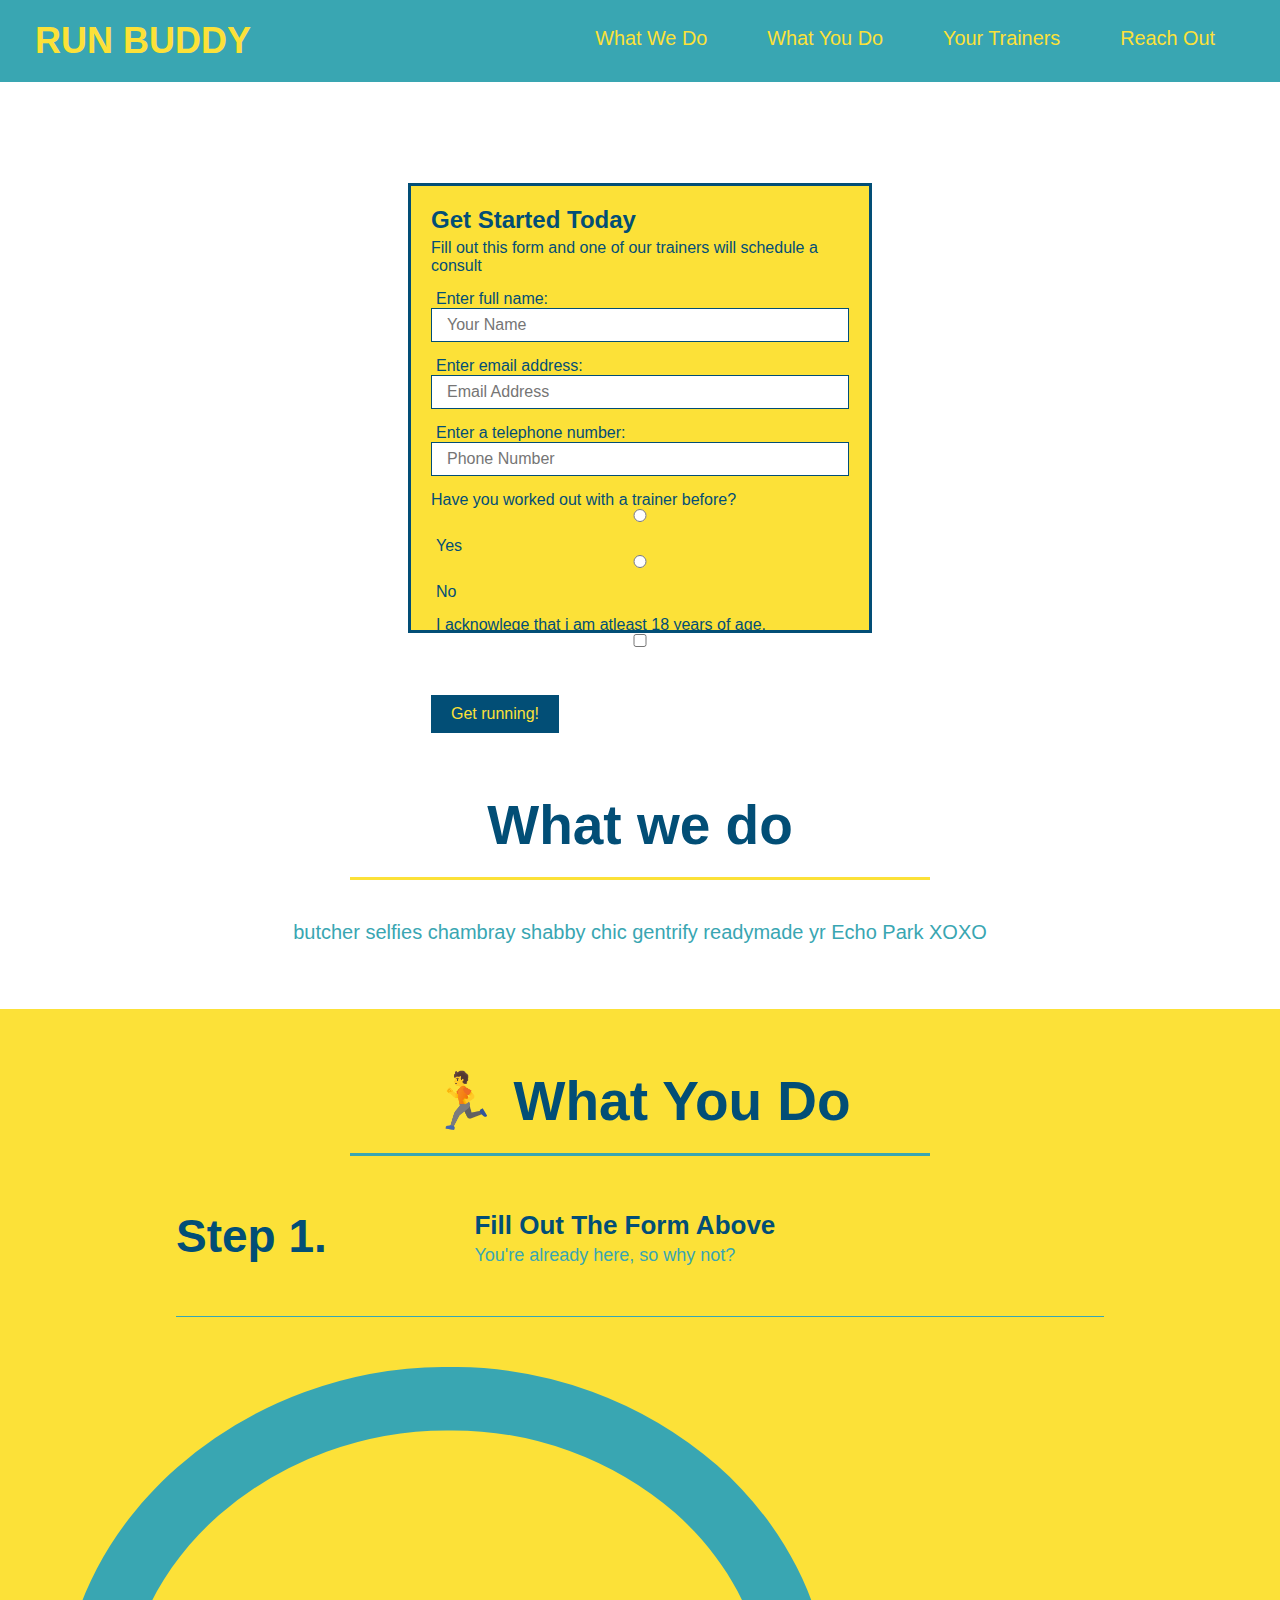
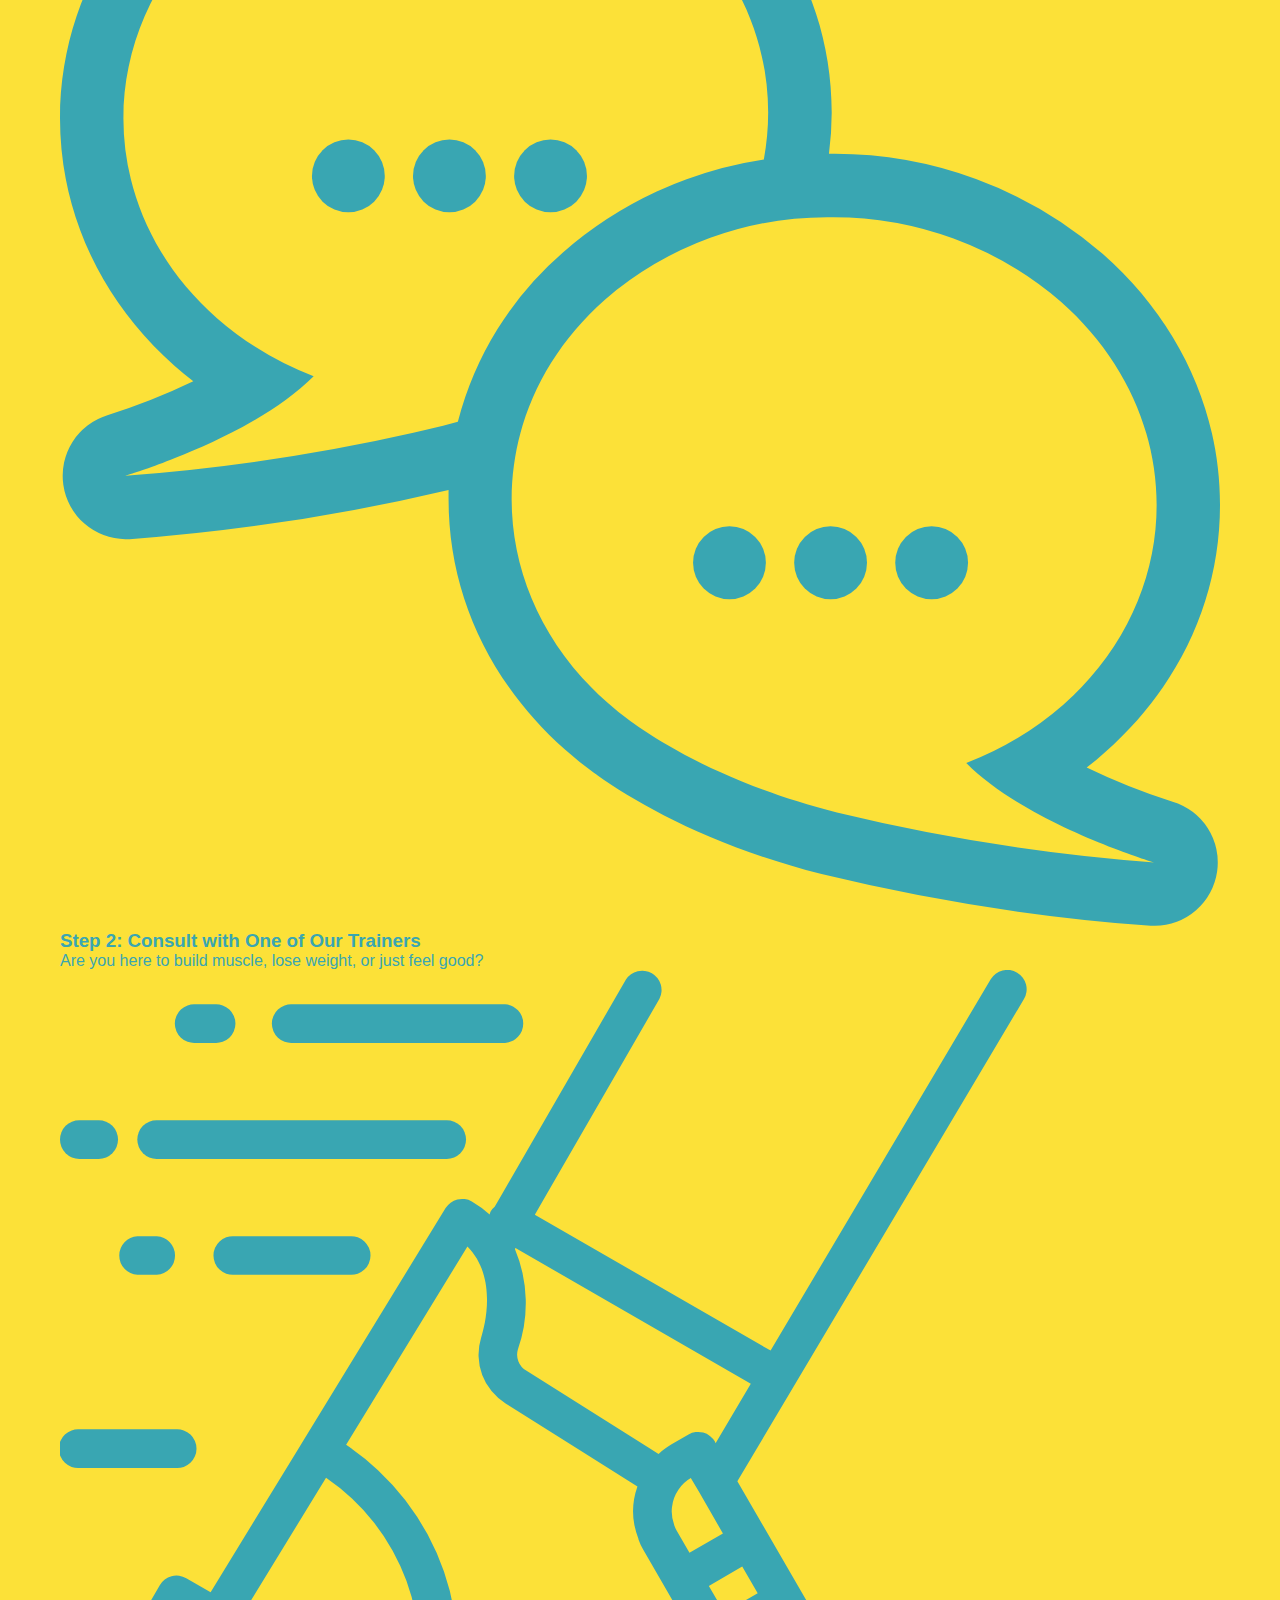
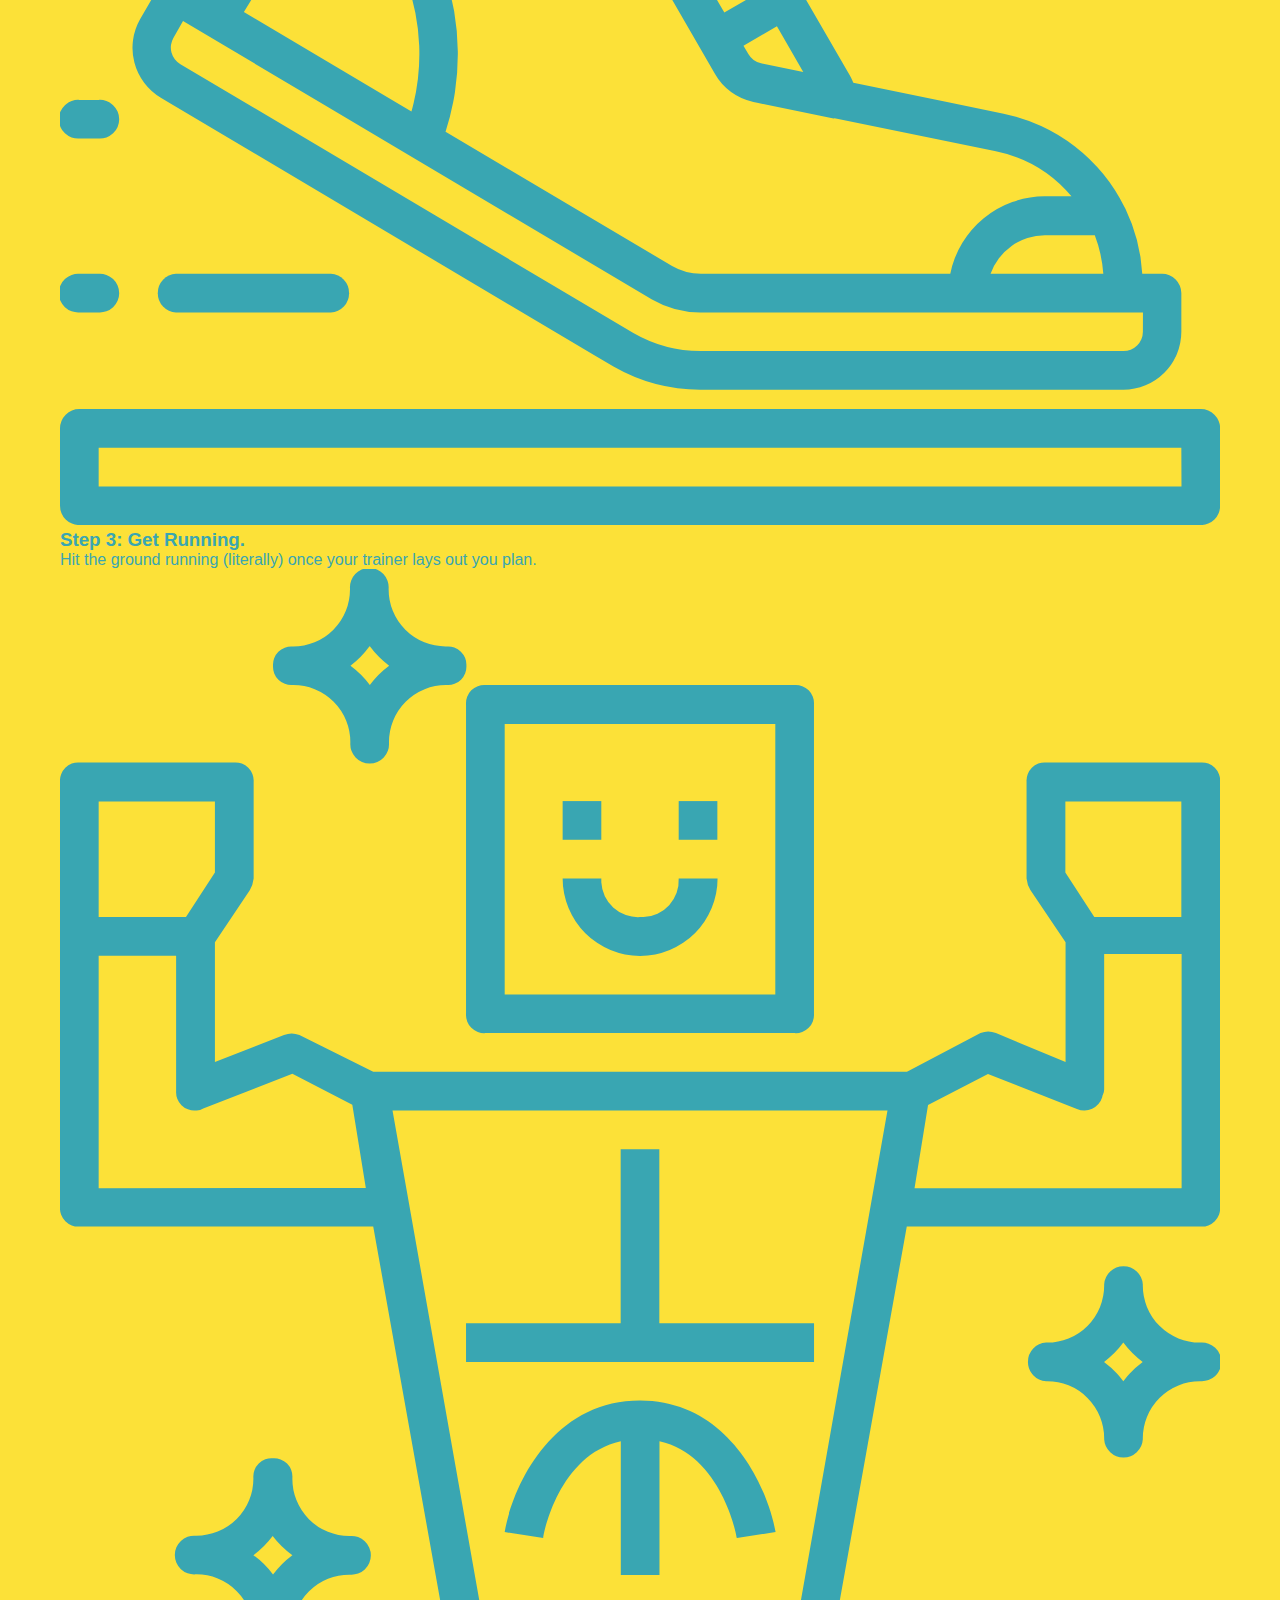
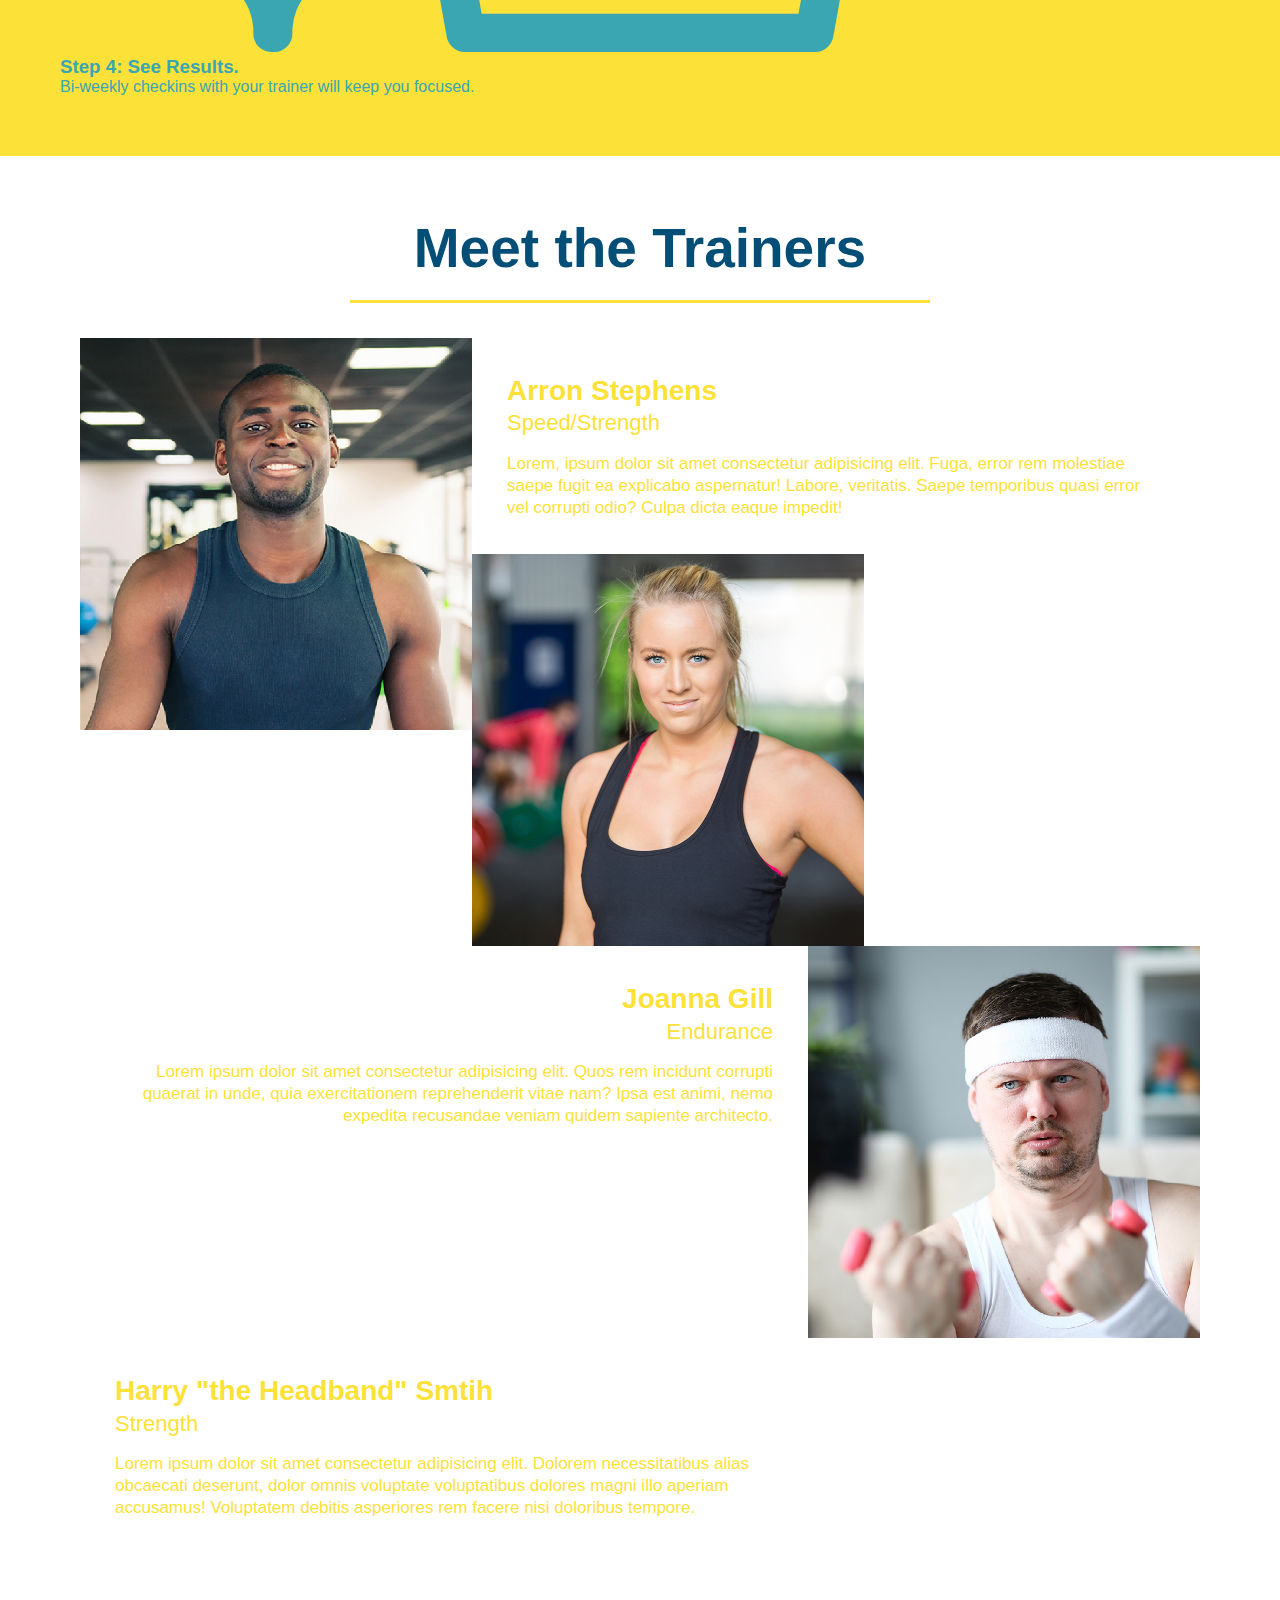
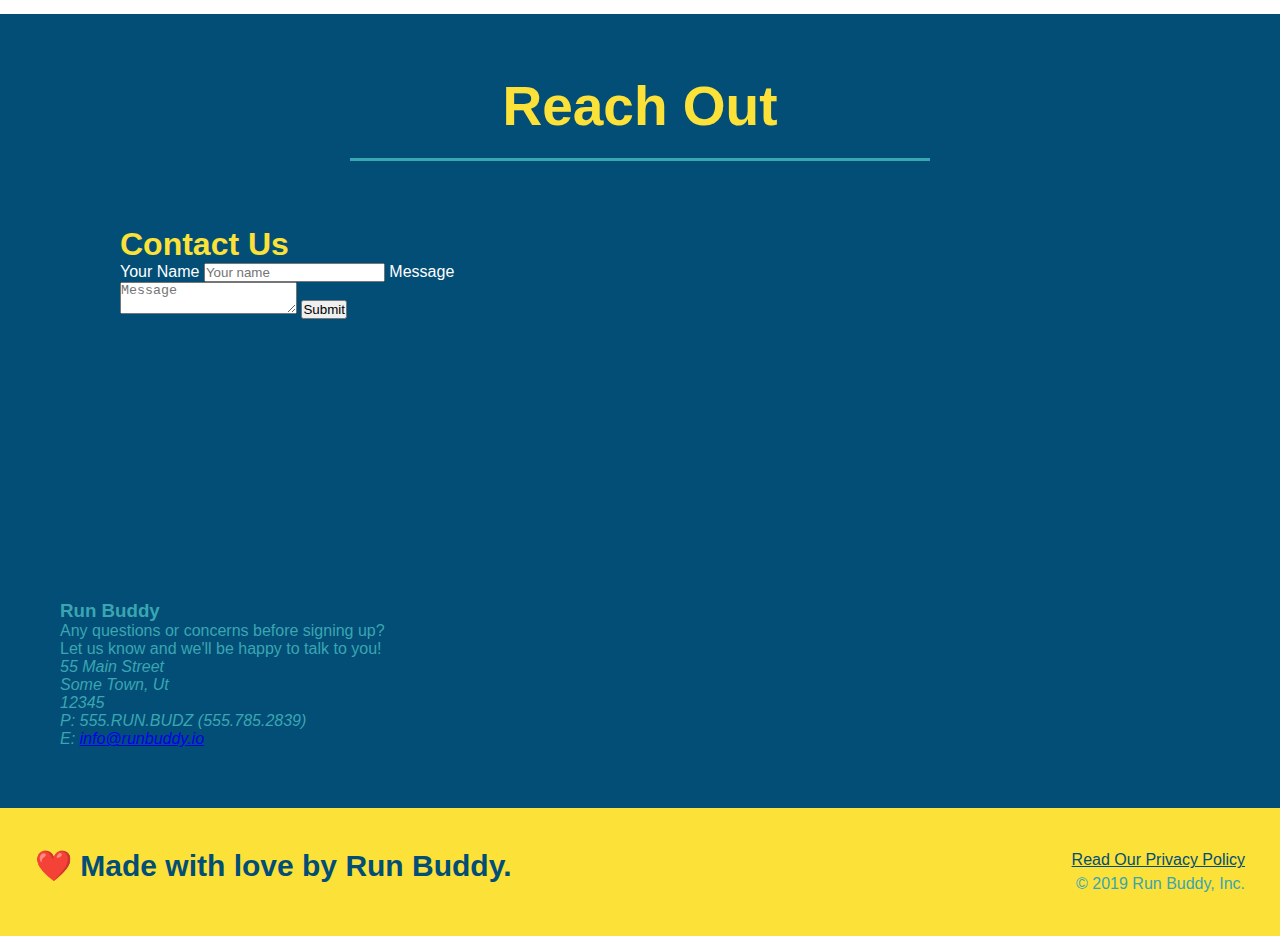
<file: index.html>
<!DOCTYPE html>
<html lang="en">
    <head>
        <meta charset="UTF-8" />
        <link rel="stylesheet" href="assets\css\style.css"/>
        <title>Run Buddy</title>
    </head>
    <body>
        <!-- navigation -->
       <header>
           <h1>
               <a href="/"RUN BUDDY>RUN BUDDY</a>
            </h1>
           <nav>
        <!-- Unordered list element -->
        <ul>
            <!-- List item element -->
            <li>
            <!-- Anchor element -->
            <a href="#what-we-do">What We Do</a>
            </li>
            <li>
                <a href="#what-you-do">What You Do</a>
            </li>
            <li>
                <a href="#your-trainers">Your Trainers</a>
            </li>
            <li>
                <a href="reach-out">Reach Out</a>
            </li>
        </ul>
           </nav>
        </header>

        <!--hero/jumbotron -->
        <section class="hero">
            <div class="hero-form">
                <h3>Get Started Today</h3>
                <p>Fill out this form and one of our trainers will schedule a consult</p>
                <!-- Add form element -->
                <form>
                    <label for="name">Enter full name:</label>
                    <input type="text" placeholder="Your Name" name="name" id="name"/>
                    
                    <label for="email">Enter email address:</label>
                    <input type="email" placeholder="Email Address" name="email" id="email"/>
                    
                    <label for="phone">Enter a telephone number:</label>
                    <input type="tel" placeholder="Phone Number" name="phone" id="phone"/>
                    <p>
                        Have you worked out with a trainer before?
                        <input type="radio" name="trainer-confirm" id="trainer-yes"/>
                        <label for="trainer-yes">Yes</label>
                        <input type="radio" name="trainer-confirm" id="trainer-no"/>
                        <label for="trainer-no">No</label>
                    </p>
                    <p>
                    <label for="checkbox">
                    I acknowlege that i am atleast 18 years of age.
                        <input type="checkbox" name="age-confirm" id="checkbox"/>
                        </p>
                    <button type="submit">
                        Get running!
                    </button>
                </form>
            </div>
        </section>
<!-- end hero -->
   <!-- "what we do" section -->
   <section id="what-we-do" class="intro">
       <div class="flex-row">
<h2 class="section-title primary-border">What we do</h2></div>
<div class="flex-row">
<p>
    butcher selfies chambray shabby chic gentrify readymade yr Echo Park XOXO
</p></div>
  </section> 
<!-- "what you do" section --> 
<section id="what-you-do" class="steps">
    <h2 class="section-title secondary-border">🏃 What You Do</h2>

    <div>
        <div class="step">
            <h3>Step 1.</h3>
            <div class="step-info">
                <div class="step-img">
                     <img src="./assets/images/step-1.svg" alt=""/>
                </div>
                <div class="step-text">
                    <h4>Fill Out The Form Above</h4> 
                      <p>You're already here, so why not?</p>
                </div>
            </div>
        </div>
     
    </div>

    <div>
        <img src="./assets/images/step-2.svg" alt=""/>
        <h3>Step 2: <span>Consult with One of Our Trainers</span></h3>
        <p>Are you here to build muscle, lose weight, or just feel good?</p>
    </div>

    <div>
        <img src="./assets/images/step-3.svg" alt=""/>
        <h3>Step 3:<span> Get Running.</span></h3>
        <p>Hit the ground running (literally) once your trainer lays out you plan.</p>
    </div>

    <div>
        <img src="./assets/images/step-4.svg" alt=""/>
        <h3>Step 4: <span>See Results.</span></h3>
        <p>Bi-weekly checkins with your trainer will keep you focused.</p>
    </div>
</section> 
<!-- "meet the trainers" section --> 
<div class="trainers">
<section id="your-trainers">
    <h2 class="section-title primary-border">Meet the Trainers</h2>
    <article class="trainer">
        <img src="./assets/images/trainer-1.jpg" alt="Arron Stephens in his workout clothes, ready to pump iron"/>
        <div class="trainer-bio text-left">
            <h3>Arron Stephens</h3>
            <h4>Speed/Strength</h4>
            <p>
                Lorem, ipsum dolor sit amet consectetur adipisicing elit. Fuga, error rem molestiae saepe fugit ea explicabo aspernatur! Labore, veritatis. Saepe temporibus quasi error vel corrupti odio? Culpa dicta eaque impedit!
            </p>
        </div>
    </article>
<!-- Second trainer bio-->
    <article class="trainer">  
         <img src="assets/images/trainer-2.jpg" alt="Joanna Gill cooling off after a workout"/>
        <div class="trainer-bio text-right">
            <h3>Joanna Gill</h3>
            <h4>Endurance</h4>
            <p>
                Lorem ipsum dolor sit amet consectetur adipisicing elit. Quos rem incidunt corrupti quaerat in unde, quia exercitationem reprehenderit vitae nam? Ipsa est animi, nemo expedita recusandae veniam quidem sapiente architecto.
            </p>
        </div>
     
    </article>

    <!-- third trainer bio-->
    <article class="trainer">
        <img src="assets/images/trainer-3.jpg" alt="Harry Smith wearing a headband and lifting small pink weights"/>
        <div class="trainer-bio text-left">
            <h3>Harry "the Headband" Smtih</h3>
            <h4>Strength</h4>
            <p> Lorem ipsum dolor sit amet consectetur adipisicing elit. Dolorem necessitatibus alias obcaecati deserunt, dolor omnis voluptate voluptatibus dolores magni illo aperiam accusamus! Voluptatem debitis asperiores rem facere nisi doloribus tempore.
            </p>
            
        </div>
    </article>
</section>
 </div>
<!-- "reach out" section --> 
<section id="reach-out" class="contact">
    <h2 class="section-title secondary-border">Reach Out</h2>
    <div class="contact-info">
        <div class="contact-form">
            <h3>Contact Us</h3>
            <form>
                <label for ="contact-name">Your Name</label>
                <input type="text" id="contact-name" placeholder="Your name" />

                <label for="contact-message">Message</label>
                <textarea id="contact-message" placeholder="Message"></textarea>

                <button type="Submit">Submit</button>
            </form>
        </div>
        <iframe src="https://www.google.com/maps/embed?pb=!1m18!1m12!1m3!1d3134.805780085841!2d-112.92070578554814!3d38.21440559451819!2m3!1f0!2f0!3f0!3m2!1i1024!2i768!4f13.1!3m3!1m2!1s0x80b52390181a7f4f%3A0x69af6cb302ca0b84!2s295%20E%20100%20S%20St%2C%20Minersville%2C%20UT%2084752!5e0!3m2!1sen!2sus!4v1625783762919!5m2!1sen!2sus"
         width="400"
          height="400" 
          style="border:0;" 
          allowfullscreen="" 
          loading="lazy">
        </iframe>
    </div>
    <div class="contact-us">
        <h3>Run Buddy</h3>
        <p>
            Any questions or concerns before signing up?
        <br />
        Let us know and we'll be happy to talk to you!
        </p>
        <address>
            55 Main Street <br>
            Some Town, Ut <br>
            12345 <br>
            P: 555.RUN.BUDZ (555.785.2839) <br>
            E: <a href="mailto:info@runbuddy.io">info@runbuddy.io</a>
        </address>
    </div>
</section>
<!-- footer -->
<footer>
    <h2>❤️ Made with love by Run Buddy.</h2>
    <div>
        <a href="./privacy-policy.html">Read Our Privacy Policy</a><br />
        &copy; 2019 Run Buddy, Inc.
    </div>
</footer>
</body>
</html>
</file>
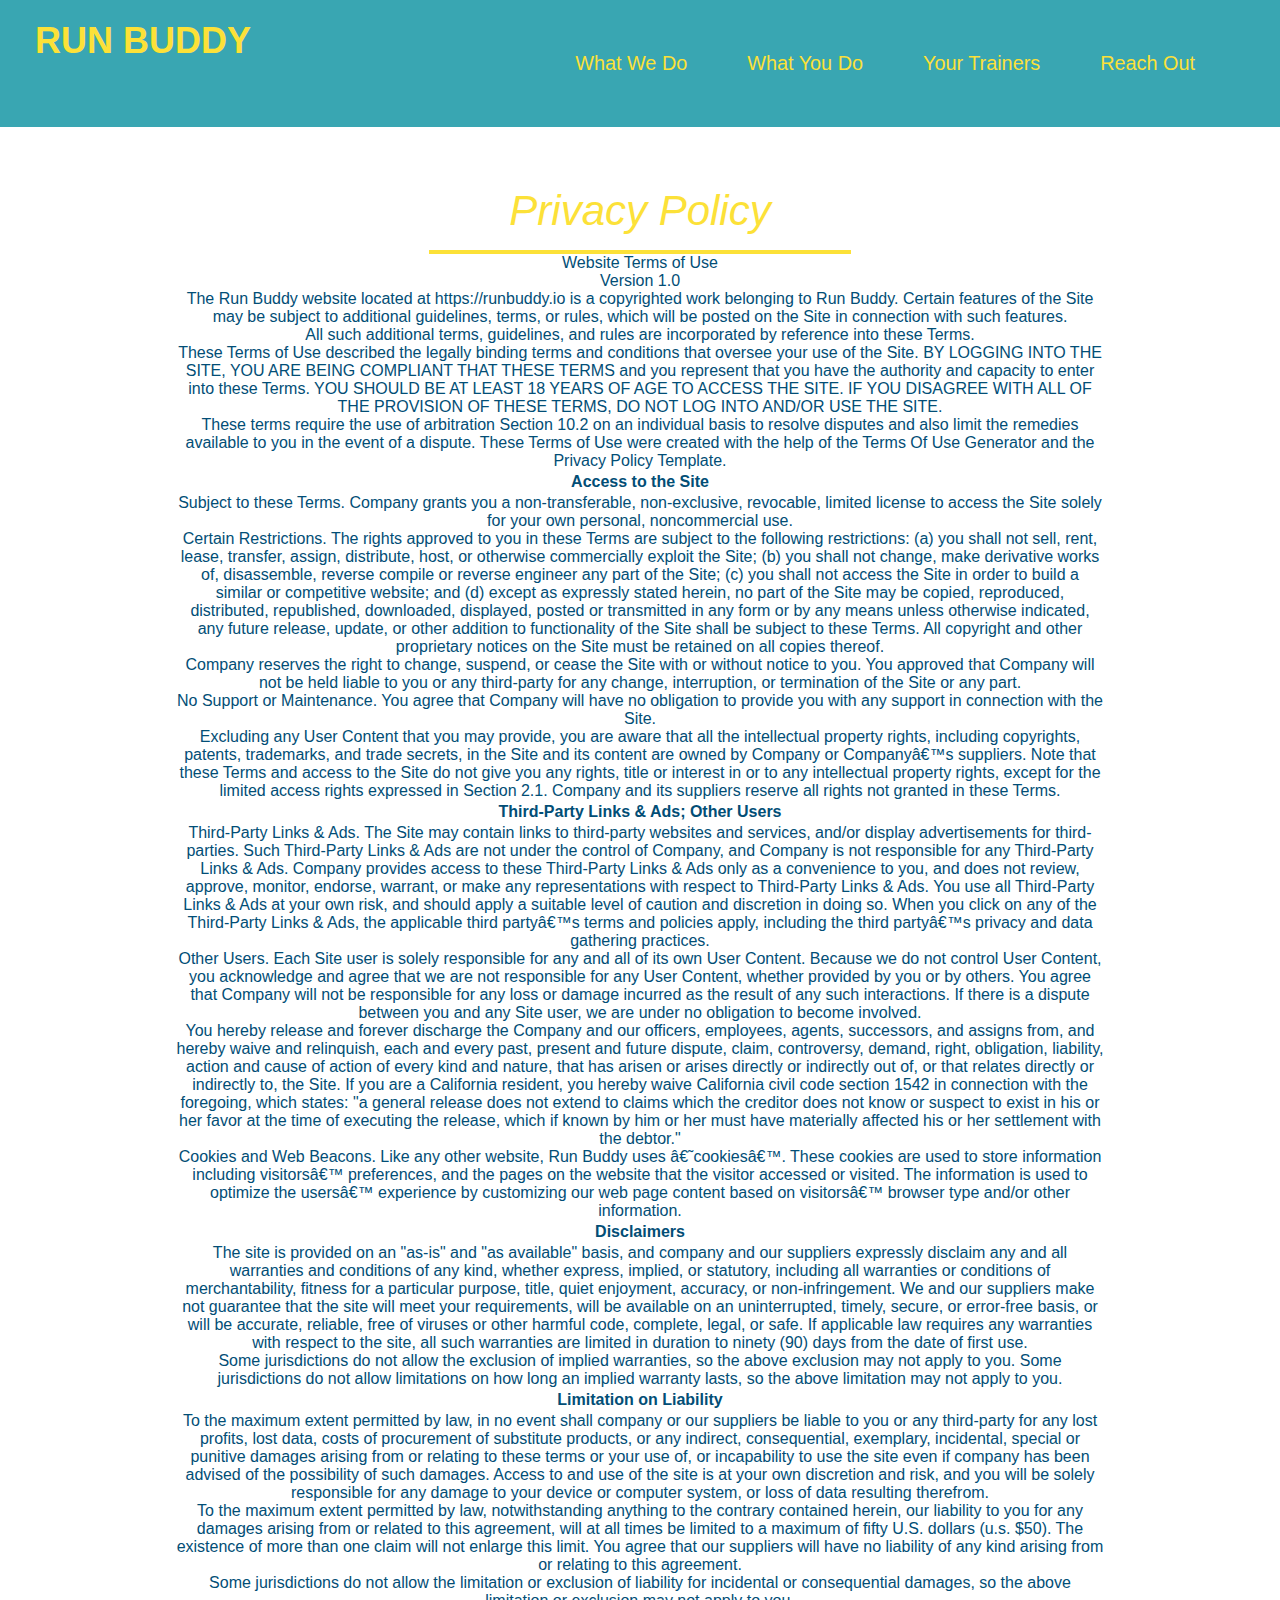
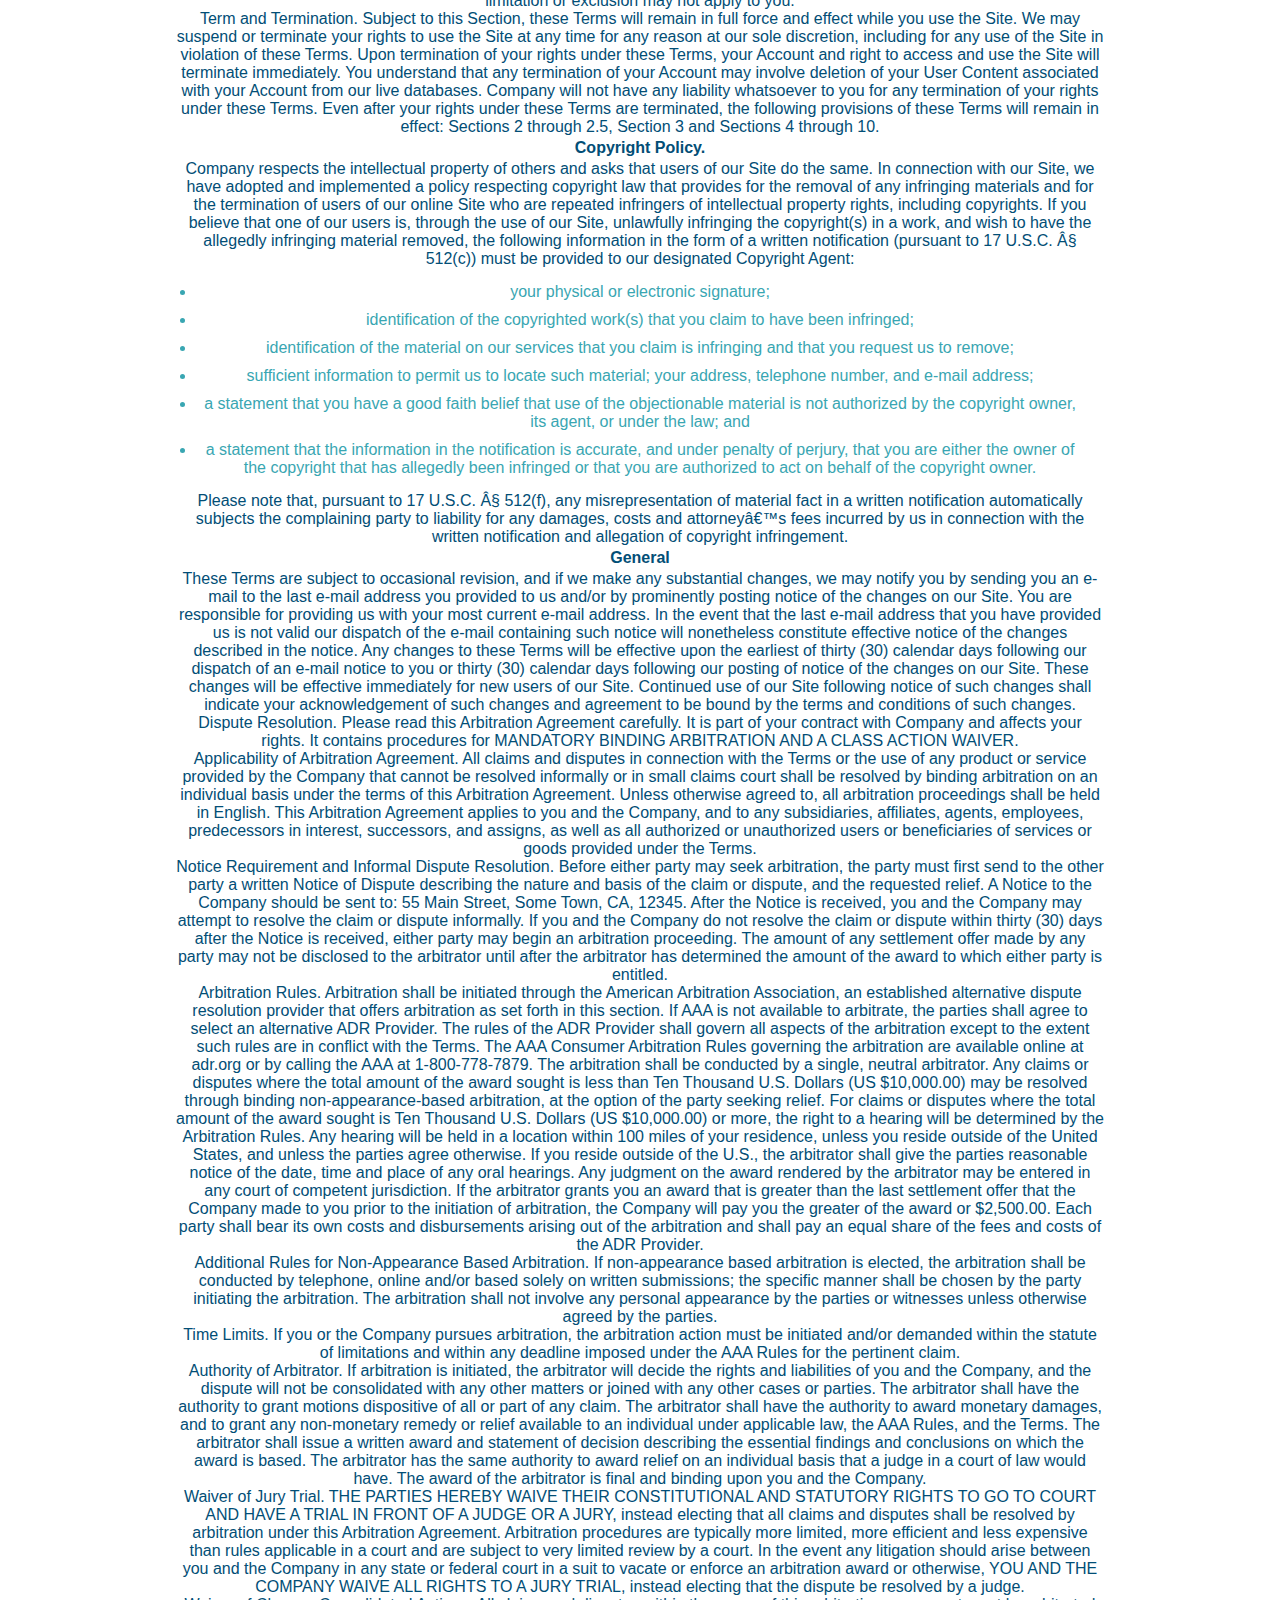
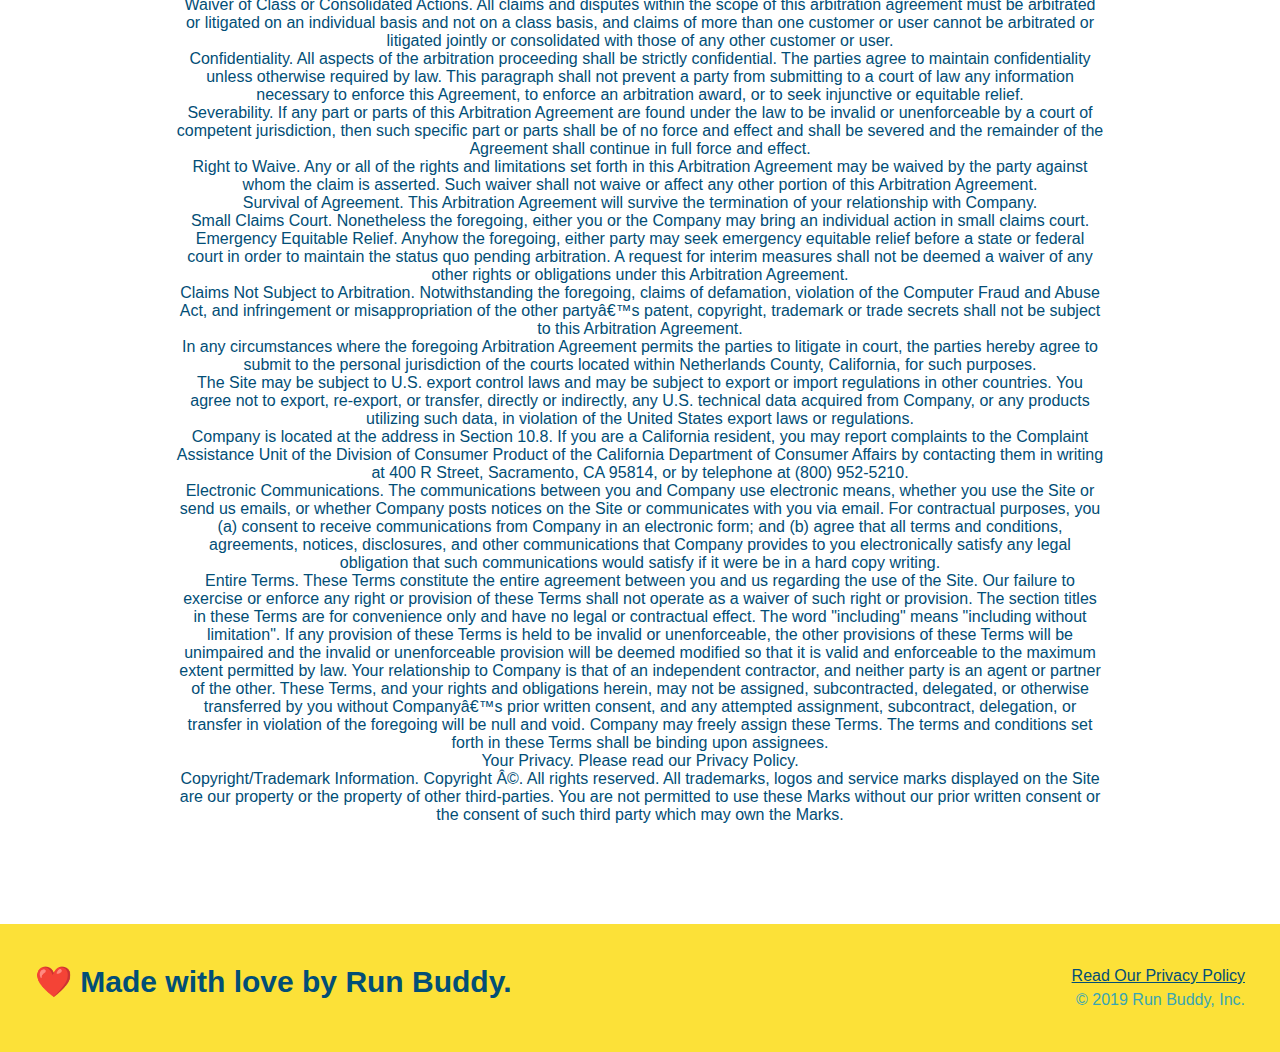
<file: privacy-policy.html>
<!DOCTYPE html>
<html lang="en">
<head>
    <meta charset="UTF-8">
    <meta http-equiv="X-UA-Compatible" content="IE=edge">
    <meta name="viewport" content="width=device-width, initial-scale=1.0">
    <title>Privacy Policy - Run Buddy</title>
    <link rel="stylesheet" href = "assets/css/style.css">
    <link rel="stylesheet" href = "assets/css/secondary-styles.css">
</head>
<body>
<header>
    <h1>
        <a href="/"RUN BUDDY>RUN BUDDY</a>
     </h1>
    <nav>
 <!-- Unordered list element -->
 <ul>
     <!-- List item element -->
     <li>
     <!-- Anchor element -->
     <a href="./index.html#what-we-do">What We Do</a>
     </li>
     <li>
         <a href="./index.html#what-you-do">What You Do</a>
     </li>
     <li>
         <a href="#./index.html#your-trainers">Your Trainers</a>
     </li>
     <li>
         <a href="./index.html#reach-out">Reach Out</a>
     </li>
 </ul>
    </nav>
 </header>
 <section class="hero">
     <h2 class="page-title">
         Privacy Policy
     </h2>
     <article>
        Website Terms of Use
    </p>

    <p>
      Version 1.0
    </p>

    <p>
      The Run Buddy website located at https://runbuddy.io is a copyrighted work belonging to Run Buddy. Certain
      features of the Site may be subject to additional guidelines, terms, or rules, which will be posted on the Site
      in connection with such features.
    </p>

    <p>
      All such additional terms, guidelines, and rules are incorporated by reference into these Terms.
    </p>

    <p>
      These Terms of Use described the legally binding terms and conditions that oversee your use of the Site. BY
      LOGGING INTO THE SITE, YOU ARE BEING COMPLIANT THAT THESE TERMS and you represent that you have the authority
      and capacity to enter into these Terms. YOU SHOULD BE AT LEAST 18 YEARS OF AGE TO ACCESS THE SITE. IF YOU
      DISAGREE WITH ALL OF THE PROVISION OF THESE TERMS, DO NOT LOG INTO AND/OR USE THE SITE.
    </p>

    <p>
      These terms require the use of arbitration Section 10.2 on an individual basis to resolve disputes and also
      limit the remedies available to you in the event of a dispute. These Terms of Use were created with the help of
      the Terms Of Use Generator and the Privacy Policy Template.
    </p>

    <h3>
      Access to the Site
    </h3>

    <p>
      Subject to these Terms. Company grants you a non-transferable, non-exclusive, revocable, limited license to
      access the Site solely for your own personal, noncommercial use.
    </p>

    <p>
      Certain Restrictions. The rights approved to you in these Terms are subject to the following restrictions: (a)
      you shall not sell, rent, lease, transfer, assign, distribute, host, or otherwise commercially exploit the Site;
      (b) you shall not change, make derivative works of, disassemble, reverse compile or reverse engineer any part of
      the Site; (c) you shall not access the Site in order to build a similar or competitive website; and (d) except
      as expressly stated herein, no part of the Site may be copied, reproduced, distributed, republished, downloaded,
      displayed, posted or transmitted in any form or by any means unless otherwise indicated, any future release,
      update, or other addition to functionality of the Site shall be subject to these Terms. All copyright and other
      proprietary notices on the Site must be retained on all copies thereof.
    </p>

    <p>
      Company reserves the right to change, suspend, or cease the Site with or without notice to you. You approved
      that Company will not be held liable to you or any third-party for any change, interruption, or termination of
      the Site or any part.
    </p>

    <p>
      No Support or Maintenance. You agree that Company will have no obligation to provide you with any support in
      connection with the Site.
    </p>

    <p>
      Excluding any User Content that you may provide, you are aware that all the intellectual property rights,
      including copyrights, patents, trademarks, and trade secrets, in the Site and its content are owned by Company
      or Companyâ€™s suppliers. Note that these Terms and access to the Site do not give you any rights, title or
      interest in or to any intellectual property rights, except for the limited access rights expressed in Section
      2.1. Company and its suppliers reserve all rights not granted in these Terms.
    </p>

    <h3>
      Third-Party Links & Ads; Other Users
    </h3>

    <p>
      Third-Party Links & Ads. The Site may contain links to third-party websites and services, and/or display
      advertisements for third-parties. Such Third-Party Links & Ads are not under the control of Company, and Company
      is not responsible for any Third-Party Links & Ads. Company provides access to these Third-Party Links & Ads
      only as a convenience to you, and does not review, approve, monitor, endorse, warrant, or make any
      representations with respect to Third-Party Links & Ads. You use all Third-Party Links & Ads at your own risk,
      and should apply a suitable level of caution and discretion in doing so. When you click on any of the
      Third-Party Links & Ads, the applicable third partyâ€™s terms and policies apply, including the third partyâ€™s
      privacy and data gathering practices.
    </p>

    <p>
      Other Users. Each Site user is solely responsible for any and all of its own User Content. Because we do not
      control User Content, you acknowledge and agree that we are not responsible for any User Content, whether
      provided by you or by others. You agree that Company will not be responsible for any loss or damage incurred as
      the result of any such interactions. If there is a dispute between you and any Site user, we are under no
      obligation to become involved.
    </p>

    <p>
      You hereby release and forever discharge the Company and our officers, employees, agents, successors, and
      assigns from, and hereby waive and relinquish, each and every past, present and future dispute, claim,
      controversy, demand, right, obligation, liability, action and cause of action of every kind and nature, that has
      arisen or arises directly or indirectly out of, or that relates directly or indirectly to, the Site. If you are
      a California resident, you hereby waive California civil code section 1542 in connection with the foregoing,
      which states: "a general release does not extend to claims which the creditor does not know or suspect to exist
      in his or her favor at the time of executing the release, which if known by him or her must have materially
      affected his or her settlement with the debtor."
    </p>

    <p>
      Cookies and Web Beacons. Like any other website, Run Buddy uses â€˜cookiesâ€™. These cookies are used to store
      information including visitorsâ€™ preferences, and the pages on the website that the visitor accessed or visited.
      The information is used to optimize the usersâ€™ experience by customizing our web page content based on visitorsâ€™
      browser type and/or other information.
    </p>

    <h3>
      Disclaimers
    </h3>

    <p>
      The site is provided on an "as-is" and "as available" basis, and company and our suppliers expressly disclaim
      any and all warranties and conditions of any kind, whether express, implied, or statutory, including all
      warranties or conditions of merchantability, fitness for a particular purpose, title, quiet enjoyment, accuracy,
      or non-infringement. We and our suppliers make not guarantee that the site will meet your requirements, will be
      available on an uninterrupted, timely, secure, or error-free basis, or will be accurate, reliable, free of
      viruses or other harmful code, complete, legal, or safe. If applicable law requires any warranties with respect
      to the site, all such warranties are limited in duration to ninety (90) days from the date of first use.
    </p>

    <p>
      Some jurisdictions do not allow the exclusion of implied warranties, so the above exclusion may not apply to
      you. Some jurisdictions do not allow limitations on how long an implied warranty lasts, so the above limitation
      may not apply to you.
    </p>

    <h3>
      Limitation on Liability
    </h3>

    <p>
      To the maximum extent permitted by law, in no event shall company or our suppliers be liable to you or any
      third-party for any lost profits, lost data, costs of procurement of substitute products, or any indirect,
      consequential, exemplary, incidental, special or punitive damages arising from or relating to these terms or
      your use of, or incapability to use the site even if company has been advised of the possibility of such
      damages. Access to and use of the site is at your own discretion and risk, and you will be solely responsible
      for any damage to your device or computer system, or loss of data resulting therefrom.
    </p>

    <p>
      To the maximum extent permitted by law, notwithstanding anything to the contrary contained herein, our liability
      to you for any damages arising from or related to this agreement, will at all times be limited to a maximum of
      fifty U.S. dollars (u.s. $50). The existence of more than one claim will not enlarge this limit. You agree that
      our suppliers will have no liability of any kind arising from or relating to this agreement.
    </p>

    <p>
      Some jurisdictions do not allow the limitation or exclusion of liability for incidental or consequential
      damages, so the above limitation or exclusion may not apply to you.
    </p>

    <p>
      Term and Termination. Subject to this Section, these Terms will remain in full force and effect while you use
      the Site. We may suspend or terminate your rights to use the Site at any time for any reason at our sole
      discretion, including for any use of the Site in violation of these Terms. Upon termination of your rights under
      these Terms, your Account and right to access and use the Site will terminate immediately. You understand that
      any termination of your Account may involve deletion of your User Content associated with your Account from our
      live databases. Company will not have any liability whatsoever to you for any termination of your rights under
      these Terms. Even after your rights under these Terms are terminated, the following provisions of these Terms
      will remain in effect: Sections 2 through 2.5, Section 3 and Sections 4 through 10.
    </p>

    <h3>
      Copyright Policy.
    </h3>

    <p>
      Company respects the intellectual property of others and asks that users of our Site do the same. In connection
      with our Site, we have adopted and implemented a policy respecting copyright law that provides for the removal
      of any infringing materials and for the termination of users of our online Site who are repeated infringers of
      intellectual property rights, including copyrights. If you believe that one of our users is, through the use of
      our Site, unlawfully infringing the copyright(s) in a work, and wish to have the allegedly infringing material
      removed, the following information in the form of a written notification (pursuant to 17 U.S.C. Â§ 512(c)) must
      be provided to our designated Copyright Agent:
    </p>

    <ul>
      <li>
        your physical or electronic signature;
      </li>
      <li>
        identification of the copyrighted work(s) that you claim to have been infringed;
      </li>
      <li>
        identification of the material on our services that you claim is infringing and that you request us to remove;
      </li>
      <li>
        sufficient information to permit us to locate such material; your address, telephone number, and e-mail
        address;
      </li>
      <li>
        a statement that you have a good faith belief that use of the objectionable material is not authorized by the
        copyright owner, its agent, or under the law; and
      </li>
      <li>
        a statement that the information in the notification is accurate, and under penalty of perjury, that you are
        either the owner of the copyright that has allegedly been infringed or that you are authorized to act on
        behalf of the copyright owner.
      </li>
    </ul>

    <p>
      Please note that, pursuant to 17 U.S.C. Â§ 512(f), any misrepresentation of material fact in a written
      notification automatically subjects the complaining party to liability for any damages, costs and attorneyâ€™s
      fees incurred by us in connection with the written notification and allegation of copyright infringement.
    </p>

    <h3>
      General
    </h3>

    <p>
      These Terms are subject to occasional revision, and if we make any substantial changes, we may notify you by
      sending you an e-mail to the last e-mail address you provided to us and/or by prominently posting notice of the
      changes on our Site. You are responsible for providing us with your most current e-mail address. In the event
      that the last e-mail address that you have provided us is not valid our dispatch of the e-mail containing such
      notice will nonetheless constitute effective notice of the changes described in the notice. Any changes to these
      Terms will be effective upon the earliest of thirty (30) calendar days following our dispatch of an e-mail
      notice to you or thirty (30) calendar days following our posting of notice of the changes on our Site. These
      changes will be effective immediately for new users of our Site. Continued use of our Site following notice of
      such changes shall indicate your acknowledgement of such changes and agreement to be bound by the terms and
      conditions of such changes. Dispute Resolution. Please read this Arbitration Agreement carefully. It is part of
      your contract with Company and affects your rights. It contains procedures for MANDATORY BINDING ARBITRATION AND
      A CLASS ACTION WAIVER.
    </p>

    <p>
      Applicability of Arbitration Agreement. All claims and disputes in connection with the Terms or the use of any
      product or service provided by the Company that cannot be resolved informally or in small claims court shall be
      resolved by binding arbitration on an individual basis under the terms of this Arbitration Agreement. Unless
      otherwise agreed to, all arbitration proceedings shall be held in English. This Arbitration Agreement applies to
      you and the Company, and to any subsidiaries, affiliates, agents, employees, predecessors in interest,
      successors, and assigns, as well as all authorized or unauthorized users or beneficiaries of services or goods
      provided under the Terms.
    </p>

    <p>
      Notice Requirement and Informal Dispute Resolution. Before either party may seek arbitration, the party must
      first send to the other party a written Notice of Dispute describing the nature and basis of the claim or
      dispute, and the requested relief. A Notice to the Company should be sent to: 55 Main Street, Some Town, CA,
      12345. After the Notice is received, you and the Company may attempt to resolve the claim or dispute informally.
      If you and the Company do not resolve the claim or dispute within thirty (30) days after the Notice is received,
      either party may begin an arbitration proceeding. The amount of any settlement offer made by any party may not
      be disclosed to the arbitrator until after the arbitrator has determined the amount of the award to which either
      party is entitled.
    </p>

    <p>
      Arbitration Rules. Arbitration shall be initiated through the American Arbitration Association, an established
      alternative dispute resolution provider that offers arbitration as set forth in this section. If AAA is not
      available to arbitrate, the parties shall agree to select an alternative ADR Provider. The rules of the ADR
      Provider shall govern all aspects of the arbitration except to the extent such rules are in conflict with the
      Terms. The AAA Consumer Arbitration Rules governing the arbitration are available online at adr.org or by
      calling the AAA at 1-800-778-7879. The arbitration shall be conducted by a single, neutral arbitrator. Any
      claims or disputes where the total amount of the award sought is less than Ten Thousand U.S. Dollars (US
      $10,000.00) may be resolved through binding non-appearance-based arbitration, at the option of the party seeking
      relief. For claims or disputes where the total amount of the award sought is Ten Thousand U.S. Dollars (US
      $10,000.00) or more, the right to a hearing will be determined by the Arbitration Rules. Any hearing will be
      held in a location within 100 miles of your residence, unless you reside outside of the United States, and
      unless the parties agree otherwise. If you reside outside of the U.S., the arbitrator shall give the parties
      reasonable notice of the date, time and place of any oral hearings. Any judgment on the award rendered by the
      arbitrator may be entered in any court of competent jurisdiction. If the arbitrator grants you an award that is
      greater than the last settlement offer that the Company made to you prior to the initiation of arbitration, the
      Company will pay you the greater of the award or $2,500.00. Each party shall bear its own costs and
      disbursements arising out of the arbitration and shall pay an equal share of the fees and costs of the ADR
      Provider.
    </p>

    <p>
      Additional Rules for Non-Appearance Based Arbitration. If non-appearance based arbitration is elected, the
      arbitration shall be conducted by telephone, online and/or based solely on written submissions; the specific
      manner shall be chosen by the party initiating the arbitration. The arbitration shall not involve any personal
      appearance by the parties or witnesses unless otherwise agreed by the parties.
    </p>

    <p>
      Time Limits. If you or the Company pursues arbitration, the arbitration action must be initiated and/or demanded
      within the statute of limitations and within any deadline imposed under the AAA Rules for the pertinent claim.
    </p>

    <p>
      Authority of Arbitrator. If arbitration is initiated, the arbitrator will decide the rights and liabilities of
      you and the Company, and the dispute will not be consolidated with any other matters or joined with any other
      cases or parties. The arbitrator shall have the authority to grant motions dispositive of all or part of any
      claim. The arbitrator shall have the authority to award monetary damages, and to grant any non-monetary remedy
      or relief available to an individual under applicable law, the AAA Rules, and the Terms. The arbitrator shall
      issue a written award and statement of decision describing the essential findings and conclusions on which the
      award is based. The arbitrator has the same authority to award relief on an individual basis that a judge in a
      court of law would have. The award of the arbitrator is final and binding upon you and the Company.
    </p>

    <p>
      Waiver of Jury Trial. THE PARTIES HEREBY WAIVE THEIR CONSTITUTIONAL AND STATUTORY RIGHTS TO GO TO COURT AND HAVE
      A TRIAL IN FRONT OF A JUDGE OR A JURY, instead electing that all claims and disputes shall be resolved by
      arbitration under this Arbitration Agreement. Arbitration procedures are typically more limited, more efficient
      and less expensive than rules applicable in a court and are subject to very limited review by a court. In the
      event any litigation should arise between you and the Company in any state or federal court in a suit to vacate
      or enforce an arbitration award or otherwise, YOU AND THE COMPANY WAIVE ALL RIGHTS TO A JURY TRIAL, instead
      electing that the dispute be resolved by a judge.
    </p>

    <p>
      Waiver of Class or Consolidated Actions. All claims and disputes within the scope of this arbitration agreement
      must be arbitrated or litigated on an individual basis and not on a class basis, and claims of more than one
      customer or user cannot be arbitrated or litigated jointly or consolidated with those of any other customer or
      user.
    </p>

    <p>
      Confidentiality. All aspects of the arbitration proceeding shall be strictly confidential. The parties agree to
      maintain confidentiality unless otherwise required by law. This paragraph shall not prevent a party from
      submitting to a court of law any information necessary to enforce this Agreement, to enforce an arbitration
      award, or to seek injunctive or equitable relief.
    </p>

    <p>
      Severability. If any part or parts of this Arbitration Agreement are found under the law to be invalid or
      unenforceable by a court of competent jurisdiction, then such specific part or parts shall be of no force and
      effect and shall be severed and the remainder of the Agreement shall continue in full force and effect.
    </p>

    <p>
      Right to Waive. Any or all of the rights and limitations set forth in this Arbitration Agreement may be waived
      by the party against whom the claim is asserted. Such waiver shall not waive or affect any other portion of this
      Arbitration Agreement.
    </p>

    <p>
      Survival of Agreement. This Arbitration Agreement will survive the termination of your relationship with
      Company.
    </p>

    <p>
      Small Claims Court. Nonetheless the foregoing, either you or the Company may bring an individual action in small
      claims court.
    </p>

    <p>
      Emergency Equitable Relief. Anyhow the foregoing, either party may seek emergency equitable relief before a
      state or federal court in order to maintain the status quo pending arbitration. A request for interim measures
      shall not be deemed a waiver of any other rights or obligations under this Arbitration Agreement.
    </p>

    <p>
      Claims Not Subject to Arbitration. Notwithstanding the foregoing, claims of defamation, violation of the
      Computer Fraud and Abuse Act, and infringement or misappropriation of the other partyâ€™s patent, copyright,
      trademark or trade secrets shall not be subject to this Arbitration Agreement.
    </p>

    <p>
      In any circumstances where the foregoing Arbitration Agreement permits the parties to litigate in court, the
      parties hereby agree to submit to the personal jurisdiction of the courts located within Netherlands County,
      California, for such purposes.
    </p>

    <p>
      The Site may be subject to U.S. export control laws and may be subject to export or import regulations in other
      countries. You agree not to export, re-export, or transfer, directly or indirectly, any U.S. technical data
      acquired from Company, or any products utilizing such data, in violation of the United States export laws or
      regulations.
    </p>

    <p>
      Company is located at the address in Section 10.8. If you are a California resident, you may report complaints
      to the Complaint Assistance Unit of the Division of Consumer Product of the California Department of Consumer
      Affairs by contacting them in writing at 400 R Street, Sacramento, CA 95814, or by telephone at (800) 952-5210.
    </p>

    <p>
      Electronic Communications. The communications between you and Company use electronic means, whether you use the
      Site or send us emails, or whether Company posts notices on the Site or communicates with you via email. For
      contractual purposes, you (a) consent to receive communications from Company in an electronic form; and (b)
      agree that all terms and conditions, agreements, notices, disclosures, and other communications that Company
      provides to you electronically satisfy any legal obligation that such communications would satisfy if it were be
      in a hard copy writing.
    </p>

    <p>
      Entire Terms. These Terms constitute the entire agreement between you and us regarding the use of the Site. Our
      failure to exercise or enforce any right or provision of these Terms shall not operate as a waiver of such right
      or provision. The section titles in these Terms are for convenience only and have no legal or contractual
      effect. The word "including" means "including without limitation". If any provision of these Terms is held to be
      invalid or unenforceable, the other provisions of these Terms will be unimpaired and the invalid or
      unenforceable provision will be deemed modified so that it is valid and enforceable to the maximum extent
      permitted by law. Your relationship to Company is that of an independent contractor, and neither party is an
      agent or partner of the other. These Terms, and your rights and obligations herein, may not be assigned,
      subcontracted, delegated, or otherwise transferred by you without Companyâ€™s prior written consent, and any
      attempted assignment, subcontract, delegation, or transfer in violation of the foregoing will be null and void.
      Company may freely assign these Terms. The terms and conditions set forth in these Terms shall be binding upon
      assignees.
    </p>

    <p>
      Your Privacy. Please read our Privacy Policy.
    </p>

    <p>
      Copyright/Trademark Information. Copyright Â©. All rights reserved. All trademarks, logos and service marks
      displayed on the Site are our property or the property of other third-parties. You are not permitted to use
      these Marks without our prior written consent or the consent of such third party which may own the Marks.
    </p>

     </article>

 </section>

 
   
</body> 
<!-- footer -->
<footer>
    <h2>❤️ Made with love by Run Buddy.</h2>
    <div>
        <a href="#">Read Our Privacy Policy</a><br />
        &copy; 2019 Run Buddy, Inc.
    </div>
</footer>
</html>
</file>
<file: assets/css/style.css>
* {
    margin: 0;
    padding: 0;
    box-sizing: border-box;
}

body {
    color: #39a6b2;
    font-family: Helvetica, Arial, sans-serif;
}

header {
    padding: 20px 35px;
    background-color: #39a6b2;
    display: flex;
    justify-content: space-between;
    flex-wrap: wrap;
}

header h1 {
    font-weight: bold;
    font-size: 36px;
    color: #fce138;
    margin: 0;
}
header a {
    text-decoration: none;
    color: #fce138;
}

header nav {
    margin: 7px 0;
}

header nav ul {
    display: flex;
    flex-wrap: wrap;
    justify-content: space-between;
    align-items: center;
    list-style: none;
}


header nav ul li a {
    margin: 0 30px;
    font-weight: lighter;
    font-size: 1.55vw;
}

footer {
    background: #fce138;
    width: 100%;
    padding: 40px 35px;
    display: flex;
   justify-content: space-between;
   flex-wrap: wrap;
}

footer h2 {
    color: #024e76;
    font-size: 30px;
    margin: 0;
}

footer div {
    line-height: 1.5;
    text-align: right;
}

footer a {
    color: #024e76;
}

section {
    padding: 60px;
}
/* Hero Style Start */
.hero {
    background-image: url("https://static.fullstack-bootcamp.com/module-1/hero-bg.jpg");
    background-size: cover;
    background-position: center;
    display: flex;
    justify-content: center;
    flex-wrap: wrap;
    
}
/* Hero Style End */

.hero-form {
    background-color: #fce138;
    padding: 20px;
    color: #024e76;
    border: solid 3px #024e76;
    height: 450px;
    width: 40%;
    margin: 3.5%;
}

.hero-form h3 {
    font-size: 24px;
    margin: 0;
}


.hero-form p {
    margin: 5px 0 15px 0;
}

.hero input {
    border: 1px solid #024e76;
    display: block;
    padding: 7px 15px;
    font-size: 16px;
    color: #024e76;
    width: 100%;
    margin-bottom: 15px;
}

.hero-form label {
    margin: 0 5px;
}

.hero-form button {
    color: #fce138;
    background-color: #024e76;
    border: none;
    padding: 10px 20px;
    font-size: 16px;
}

.hero-secondary {
    margin: 20px;
    background-color: black;
    font-size: 20px;
    color: red;
}

.hero-cta {
    width: 35%;
    text-align: right;
    margin: 3.5%;
    color: #fff;
    font-size: 18px;
    line-height: 1.3;
}

.hero-cta h2 {
    font-style: italic;
    font-size: 55px;
    color: #fce138;
}
/*HERO STYLES END */

.intro p {
    line-height: 1.7;
    color: #39a6b2;
    width: 80%;
    font-size: 20px;
    margin: 0 auto;
    text-align: center;
}

.steps {
    background: #fce138;
}

.step {
    margin: 50px auto;
    padding-bottom: 50px;
    width: 80%;
    border-bottom: 1px solid #39a6b2;
    display: flex;
    flex-wrap: wrap;
    align-items: center;
    justify-content: space-between;
}

.section-title {
    font-size: 55px;
    color: #024e76;
    border-bottom: 3px solid;
    padding-bottom: 20px;
    text-align: center;
    margin: 0 auto 35px auto;
    width: 50%;
}
.primary-border {
    border-color: #fce138
}
.secondary-border {
    border-color: #39a6b2;
}

.step-text h4 {
    font-size: 26px;
    line-height: 1.5;
    color: #024e76;
}


.step h3 {
    color: #024e76;
    font-size: 46px;
    flex: 1 30%;
}

.step-info {
    flex: 2 70%;
    display: flex;
    flex-wrap: wrap;
    align-items: center;
}

.step-text p {
    color: #39a6b2;
    font-size: 18px;
}

.step img {
    flex: 1 12%;
    margin-right: 20px;
}

.step-text {
    flex: 12;
}

.step-img img {
    max-width: 100%;
}

.trainer {
    margin: 20px;
    background: #024e76;
    color: #fce138;
    flex: 1;
}

.trainers {
    width: 100%;
    margin: 0 auto;
    display: flex;
    flex-wrap: wrap;
    justify-content: space-around;
}

.trainer img {
    width: 35%;
    float: left;
}

.trainer-bio {
    padding: 35px;
    float: left;
    width: 65%; 
    line-height: 1.3;
}

.text-left {
    text-align: left;
}

.text-right {
    text-align: right;
}

.trainer-bio h3 {
    font-size: 28px;
}

.trainer-bio h4 {
    font-weight: lighter;
    font-size: 22px;
    margin-bottom: 15px;
}

.trainer-bio p {
    font-size: 17px;
   
}

.contact {
    background: #024e76;
}
.contact h2 {
    color: #fce138
}

.contact-info iframe {
    width:400px;
    height: 400px;
    float: left inline-end;
}

.contact-info div {
    width: 410px;
    display: inline-block;
    vertical-align: top;
    text-align:left;
    margin: 30px 0 0 60px;
    color: white;
}
.contact-info h3 {
    color: #fce138;
    font-size: 32px;
}
.contact-info p, .contact-info address {
    margin: 20px 0;
    line-height: 1.5;
    font-size: 20px;
    font-style: normal;
}
.contact-info a {
    color: #fce138
}

.flex-row {
    display: flex;
}


/* reach out styles end */
</file>
<file: assets/css/secondary-styles.css>
.hero {
    background-position: bottom;
    height: auto;
    text-align: center;
    margin-bottom: 40px;
    color: #fce138;
}

.hero h2 {
    display: inline-block;
    border-bottom: 4px solid #fce138;
    padding: 0 80px 15px 80px;
    font-weight: normal;
    font-size: 42px;
    font-style: italic;
}

.hero article {
    width: 80%;
    margin:auto;
    color: #024e76;
}

h3 {
    font-size: 16px;
    line-height: 1.5;
    margin: auto;

}

ul {
    margin: 15px 20px;
}

li {
    color: #39a6b2;
    margin: 10px 0;
}
</file>
